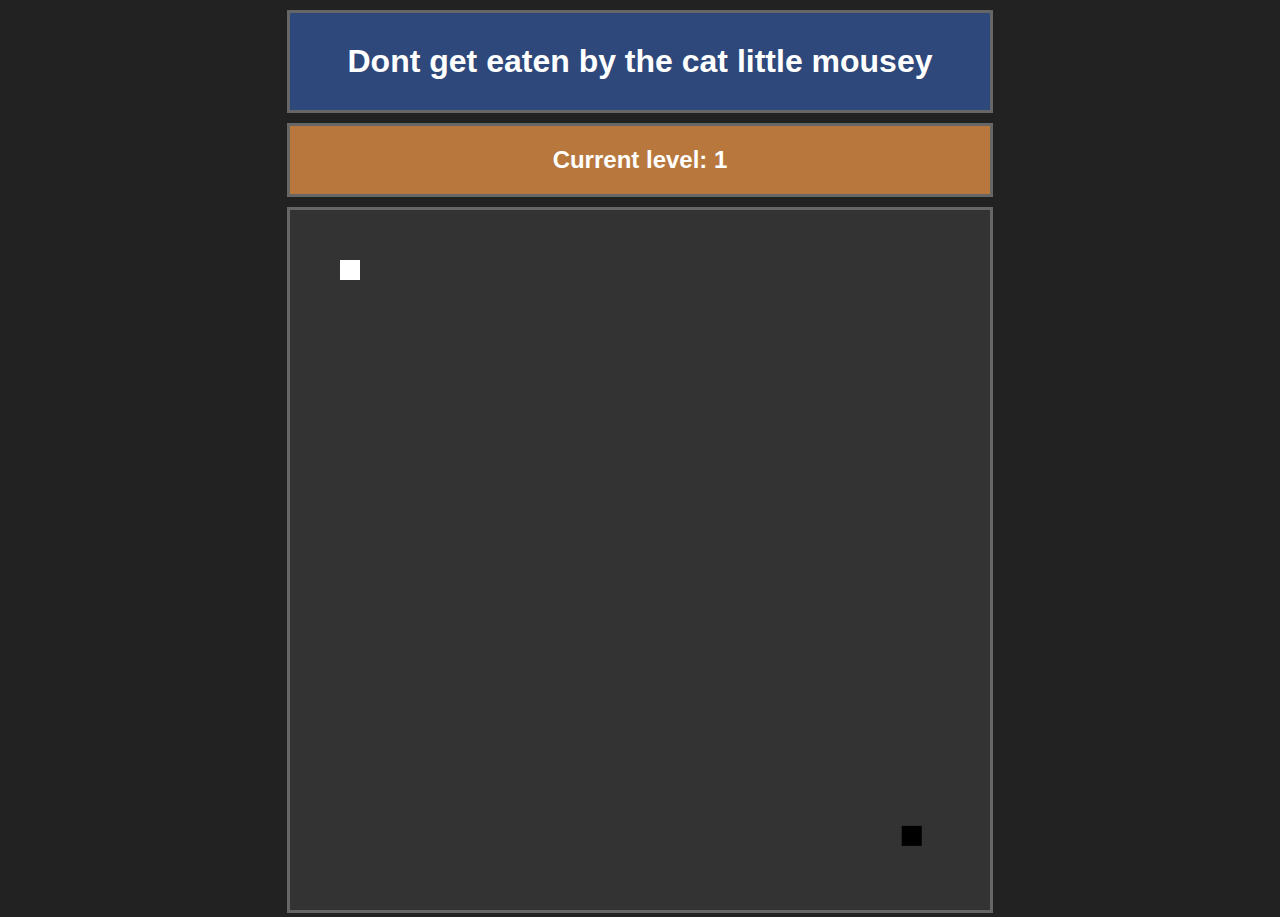
<file: index.html>
<!DOCTYPE html>
<html>
  <head>
    <link rel="stylesheet" type="text/css" href="style.css">
    <script src="jquery.js"></script>
    <script src="jquery.hotkeys.js"></script>
    <script src="key_status.js"></script>
    <script src="app.js"></script>
  </head>
  <body>
    <div>
      <h1>Dont get eaten by the cat little mousey</h1>
      <h2>Get ready!</h2>
    </div>
    <div class="field"></div>
  </body>
</html>
</file>
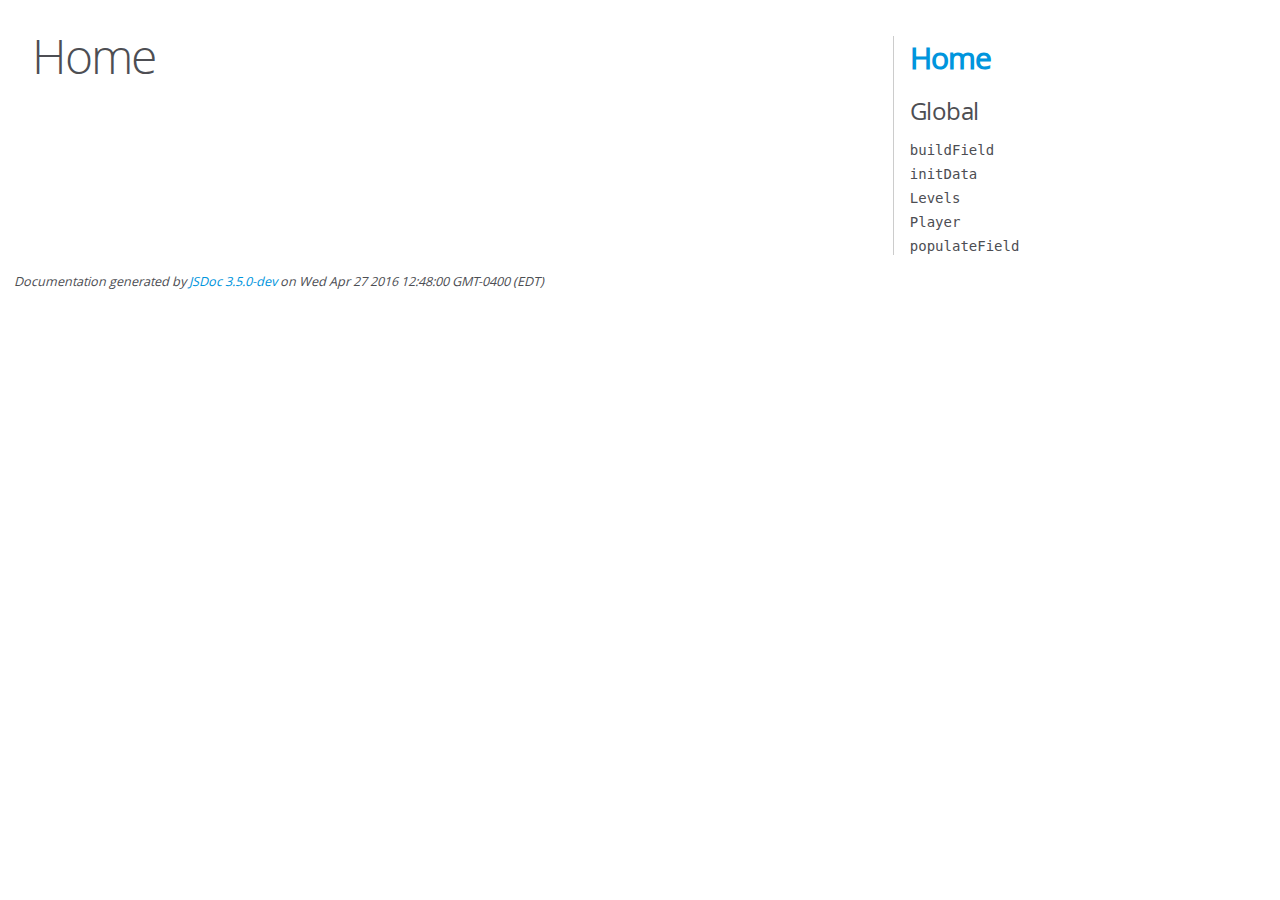
<file: out/index.html>
<!DOCTYPE html>
<html lang="en">
<head>
    <meta charset="utf-8">
    <title>JSDoc: Home</title>

    <script src="scripts/prettify/prettify.js"> </script>
    <script src="scripts/prettify/lang-css.js"> </script>
    <!--[if lt IE 9]>
      <script src="//html5shiv.googlecode.com/svn/trunk/html5.js"></script>
    <![endif]-->
    <link type="text/css" rel="stylesheet" href="styles/prettify-tomorrow.css">
    <link type="text/css" rel="stylesheet" href="styles/jsdoc-default.css">
</head>

<body>

<div id="main">

    <h1 class="page-title">Home</h1>

    



    


    <h3> </h3>










    









</div>

<nav>
    <h2><a href="index.html">Home</a></h2><h3>Global</h3><ul><li><a href="global.html#buildField">buildField</a></li><li><a href="global.html#initData">initData</a></li><li><a href="global.html#Levels">Levels</a></li><li><a href="global.html#Player">Player</a></li><li><a href="global.html#populateField">populateField</a></li></ul>
</nav>

<br class="clear">

<footer>
    Documentation generated by <a href="https://github.com/jsdoc3/jsdoc">JSDoc 3.5.0-dev</a> on Wed Apr 27 2016 12:48:00 GMT-0400 (EDT)
</footer>

<script> prettyPrint(); </script>
<script src="scripts/linenumber.js"> </script>
</body>
</html>
</file>
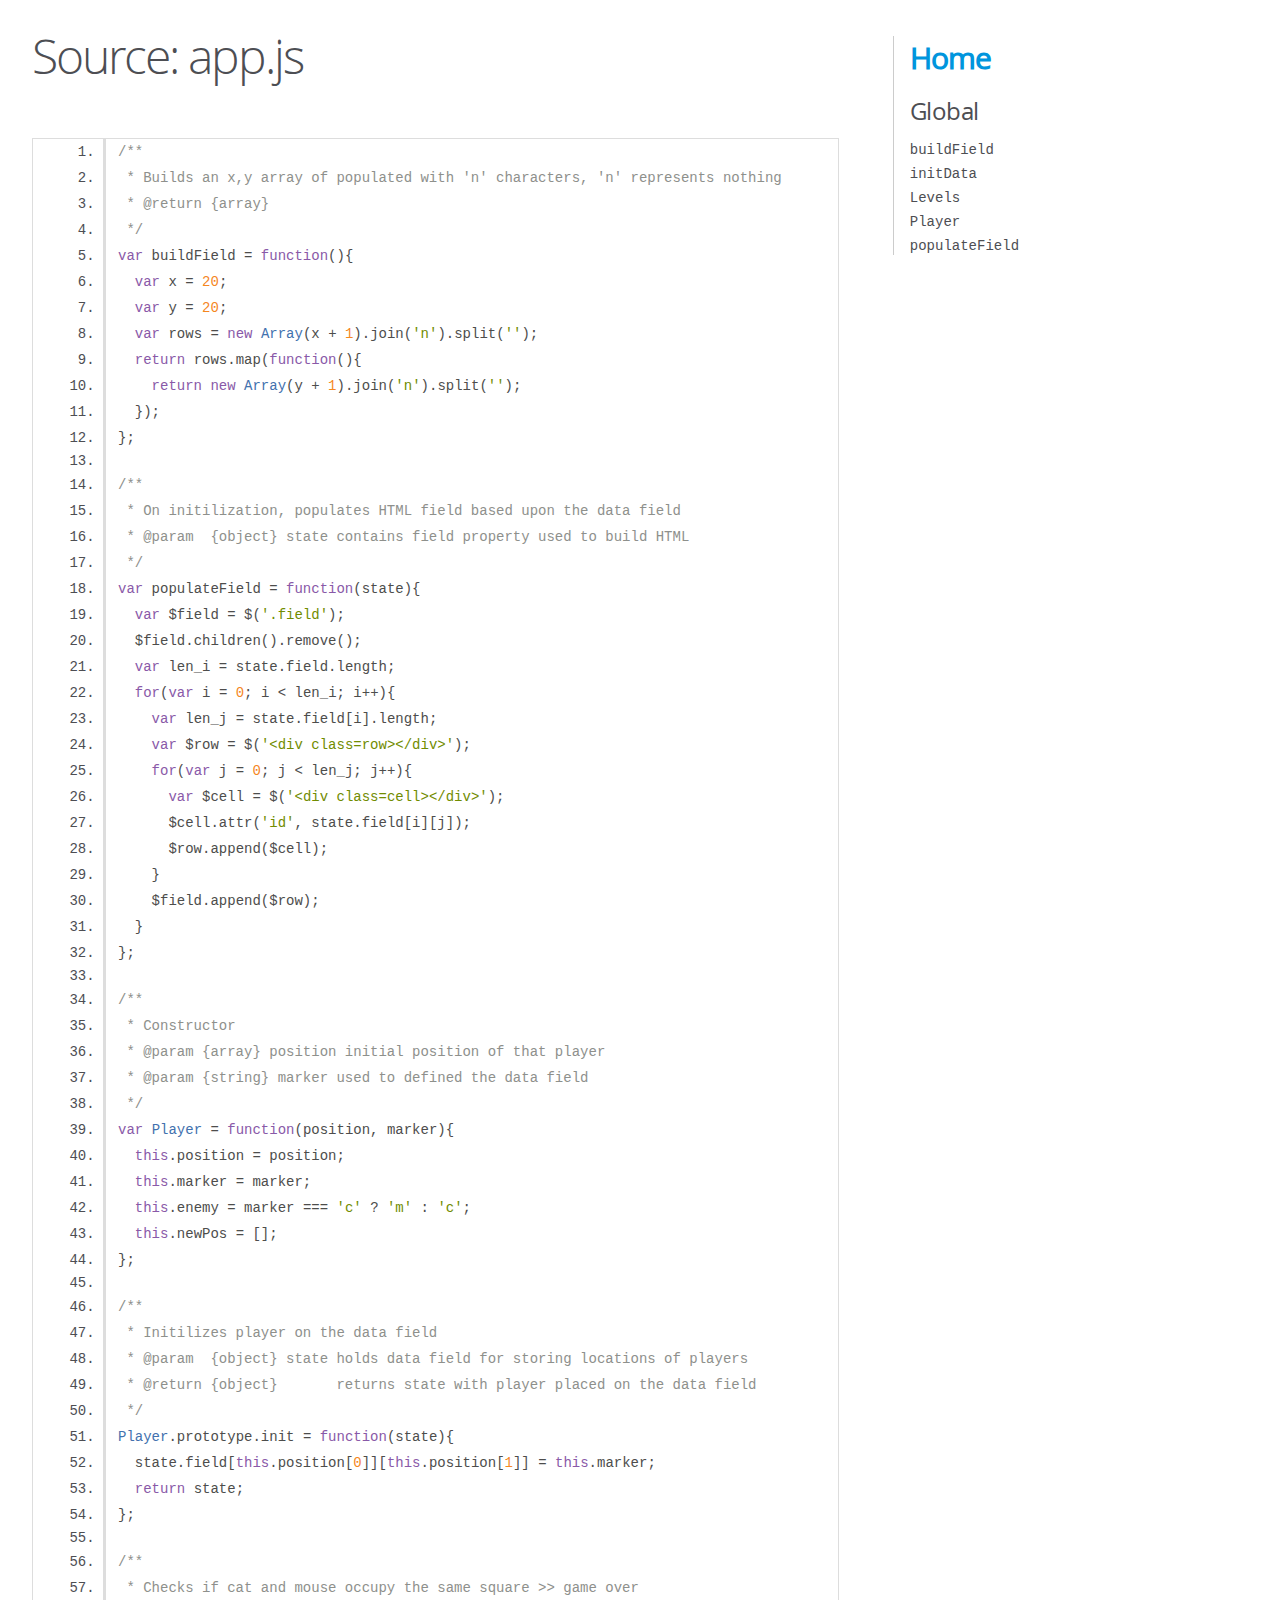
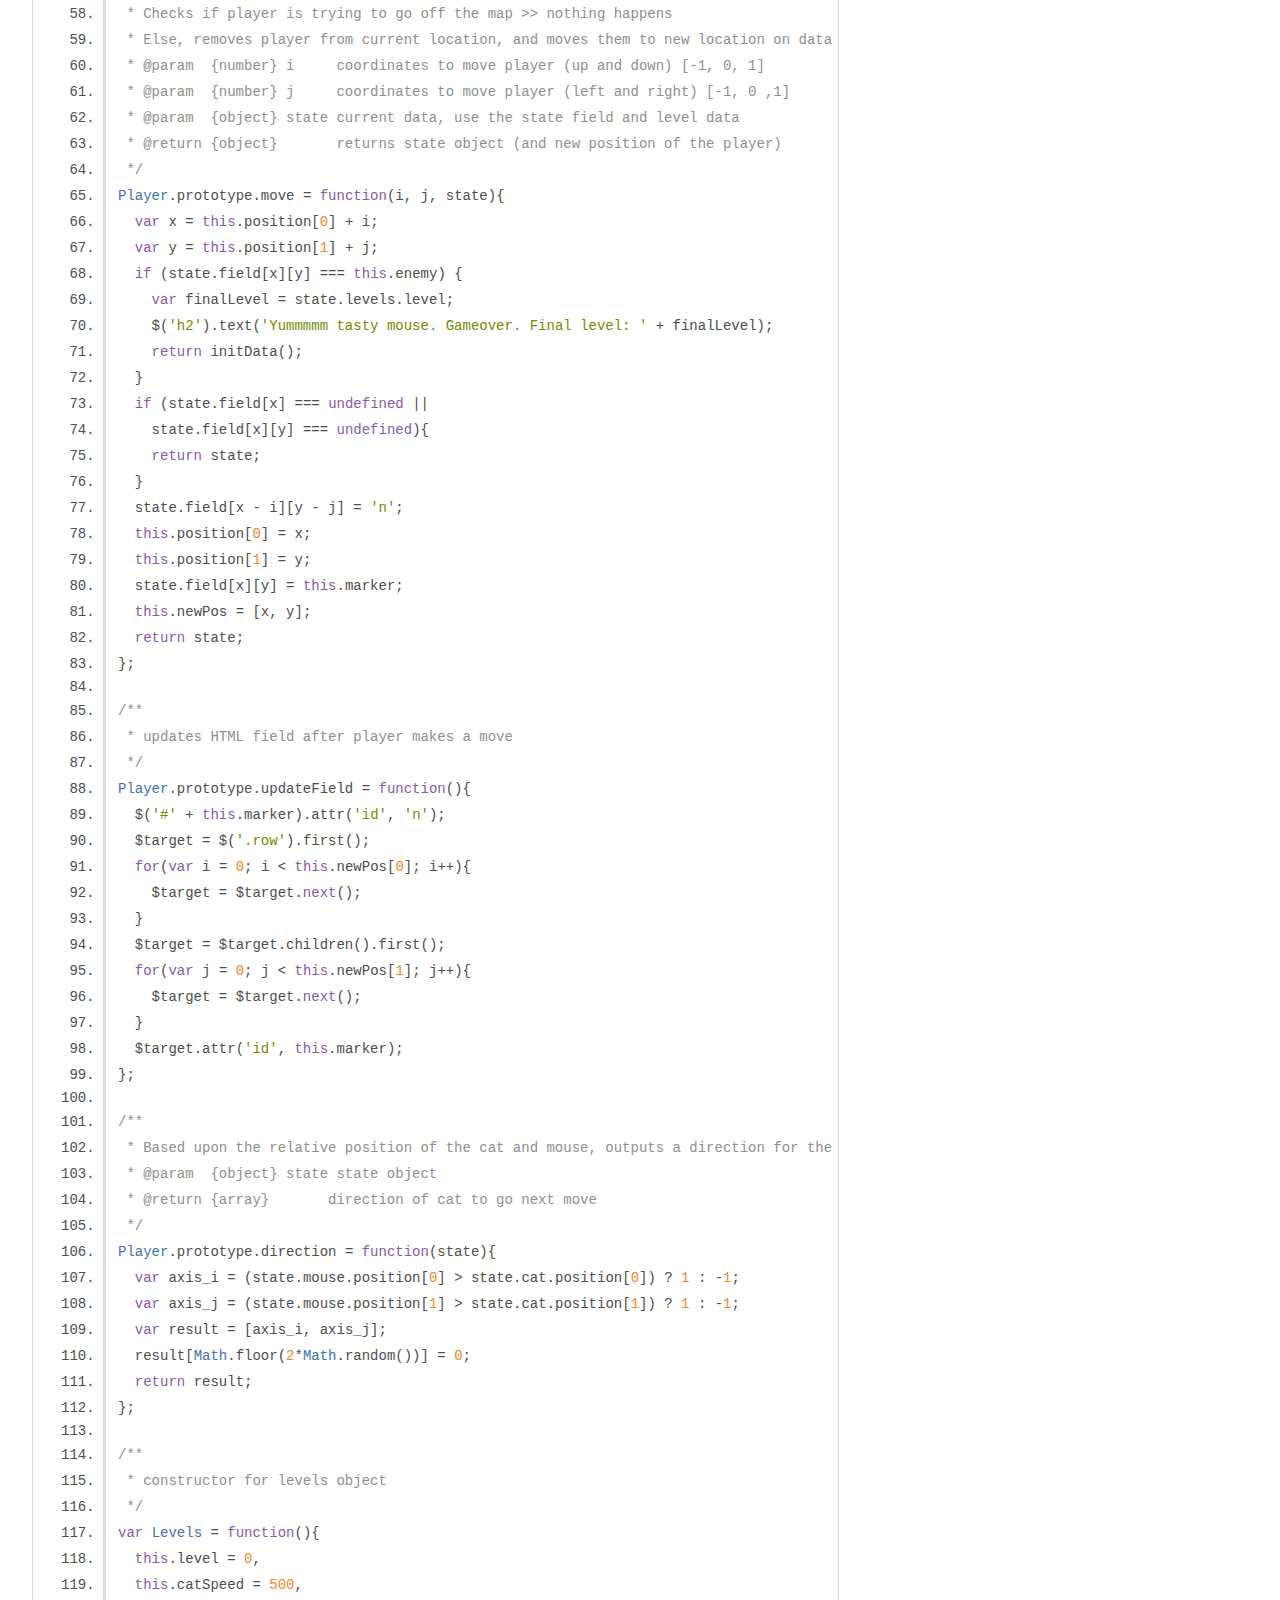
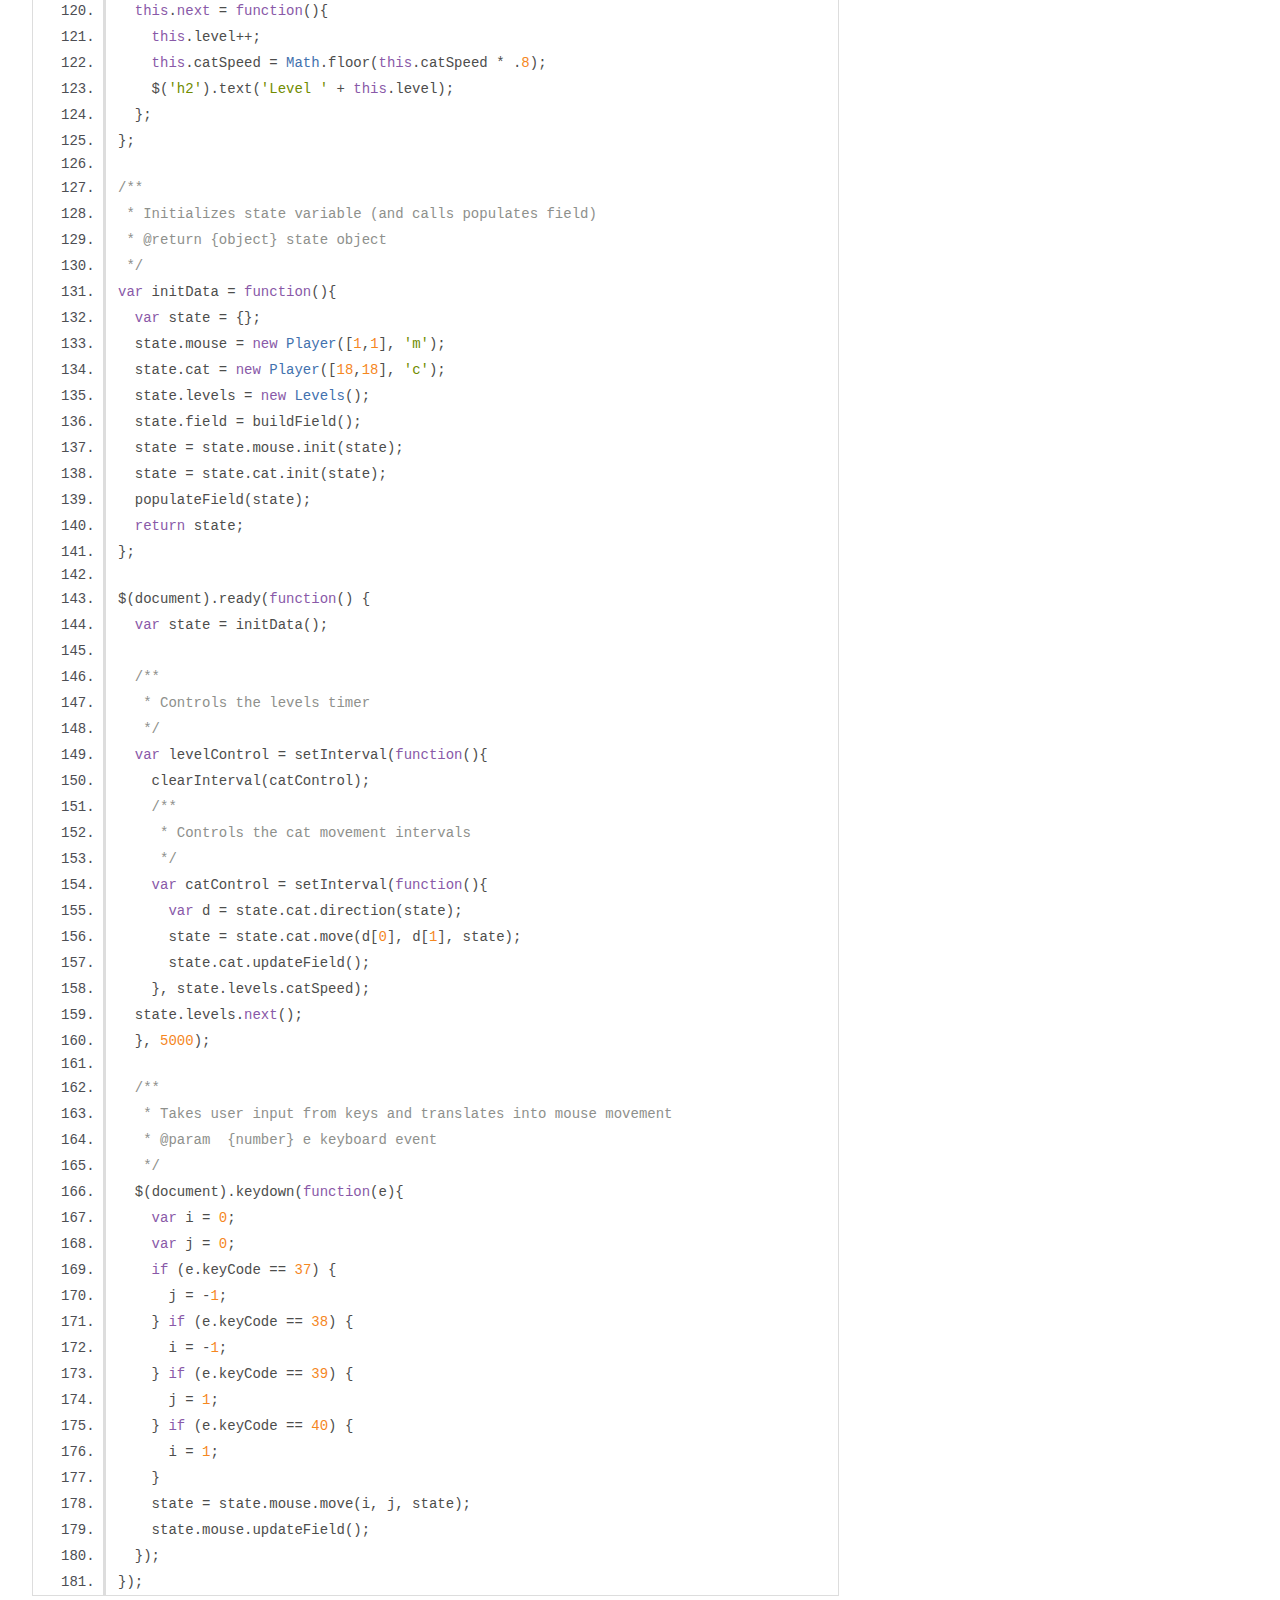
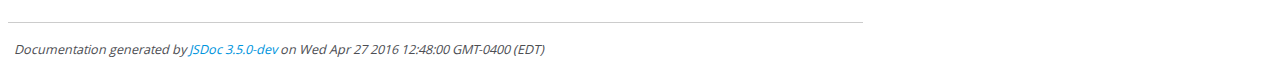
<file: out/app.js.html>
<!DOCTYPE html>
<html lang="en">
<head>
    <meta charset="utf-8">
    <title>JSDoc: Source: app.js</title>

    <script src="scripts/prettify/prettify.js"> </script>
    <script src="scripts/prettify/lang-css.js"> </script>
    <!--[if lt IE 9]>
      <script src="//html5shiv.googlecode.com/svn/trunk/html5.js"></script>
    <![endif]-->
    <link type="text/css" rel="stylesheet" href="styles/prettify-tomorrow.css">
    <link type="text/css" rel="stylesheet" href="styles/jsdoc-default.css">
</head>

<body>

<div id="main">

    <h1 class="page-title">Source: app.js</h1>

    



    
    <section>
        <article>
            <pre class="prettyprint source linenums"><code>/**
 * Builds an x,y array of populated with 'n' characters, 'n' represents nothing
 * @return {array}
 */
var buildField = function(){
  var x = 20;
  var y = 20;
  var rows = new Array(x + 1).join('n').split('');
  return rows.map(function(){
    return new Array(y + 1).join('n').split('');
  });
};

/**
 * On initilization, populates HTML field based upon the data field
 * @param  {object} state contains field property used to build HTML
 */
var populateField = function(state){
  var $field = $('.field');
  $field.children().remove();
  var len_i = state.field.length;
  for(var i = 0; i &lt; len_i; i++){
    var len_j = state.field[i].length;
    var $row = $('&lt;div class=row>&lt;/div>');
    for(var j = 0; j &lt; len_j; j++){
      var $cell = $('&lt;div class=cell>&lt;/div>');
      $cell.attr('id', state.field[i][j]);
      $row.append($cell);
    }
    $field.append($row);
  }
};

/**
 * Constructor
 * @param {array} position initial position of that player
 * @param {string} marker used to defined the data field
 */
var Player = function(position, marker){
  this.position = position;
  this.marker = marker;
  this.enemy = marker === 'c' ? 'm' : 'c';
  this.newPos = [];
};

/**
 * Initilizes player on the data field
 * @param  {object} state holds data field for storing locations of players
 * @return {object}       returns state with player placed on the data field
 */
Player.prototype.init = function(state){
  state.field[this.position[0]][this.position[1]] = this.marker;
  return state;
};

/**
 * Checks if cat and mouse occupy the same square >> game over
 * Checks if player is trying to go off the map >> nothing happens
 * Else, removes player from current location, and moves them to new location on data field
 * @param  {number} i     coordinates to move player (up and down) [-1, 0, 1]
 * @param  {number} j     coordinates to move player (left and right) [-1, 0 ,1]
 * @param  {object} state current data, use the state field and level data
 * @return {object}       returns state object (and new position of the player)
 */
Player.prototype.move = function(i, j, state){
  var x = this.position[0] + i;
  var y = this.position[1] + j;
  if (state.field[x][y] === this.enemy) {
    var finalLevel = state.levels.level;
    $('h2').text('Yummmmm tasty mouse. Gameover. Final level: ' + finalLevel);
    return initData();
  }
  if (state.field[x] === undefined ||
    state.field[x][y] === undefined){
    return state;
  }
  state.field[x - i][y - j] = 'n';
  this.position[0] = x;
  this.position[1] = y;
  state.field[x][y] = this.marker;
  this.newPos = [x, y];
  return state;
};

/**
 * updates HTML field after player makes a move
 */
Player.prototype.updateField = function(){
  $('#' + this.marker).attr('id', 'n');
  $target = $('.row').first();
  for(var i = 0; i &lt; this.newPos[0]; i++){
    $target = $target.next();
  }
  $target = $target.children().first();
  for(var j = 0; j &lt; this.newPos[1]; j++){
    $target = $target.next();
  }
  $target.attr('id', this.marker);
};

/**
 * Based upon the relative position of the cat and mouse, outputs a direction for the cat to go
 * @param  {object} state state object
 * @return {array}       direction of cat to go next move
 */
Player.prototype.direction = function(state){
  var axis_i = (state.mouse.position[0] > state.cat.position[0]) ? 1 : -1;
  var axis_j = (state.mouse.position[1] > state.cat.position[1]) ? 1 : -1;
  var result = [axis_i, axis_j];
  result[Math.floor(2*Math.random())] = 0;
  return result;
};

/**
 * constructor for levels object
 */
var Levels = function(){
  this.level = 0,
  this.catSpeed = 500,
  this.next = function(){
    this.level++;
    this.catSpeed = Math.floor(this.catSpeed * .8);
    $('h2').text('Level ' + this.level);
  };
};

/**
 * Initializes state variable (and calls populates field)
 * @return {object} state object
 */
var initData = function(){
  var state = {};
  state.mouse = new Player([1,1], 'm');
  state.cat = new Player([18,18], 'c');
  state.levels = new Levels();
  state.field = buildField();
  state = state.mouse.init(state);
  state = state.cat.init(state);
  populateField(state);
  return state;
};

$(document).ready(function() {
  var state = initData();
  
  /**
   * Controls the levels timer
   */
  var levelControl = setInterval(function(){
    clearInterval(catControl);
    /**
     * Controls the cat movement intervals
     */
    var catControl = setInterval(function(){
      var d = state.cat.direction(state);
      state = state.cat.move(d[0], d[1], state);
      state.cat.updateField();
    }, state.levels.catSpeed);
  state.levels.next();
  }, 5000);

  /**
   * Takes user input from keys and translates into mouse movement
   * @param  {number} e keyboard event
   */
  $(document).keydown(function(e){
    var i = 0;
    var j = 0;
    if (e.keyCode == 37) {
      j = -1;
    } if (e.keyCode == 38) { 
      i = -1;
    } if (e.keyCode == 39) { 
      j = 1;
    } if (e.keyCode == 40) { 
      i = 1;
    } 
    state = state.mouse.move(i, j, state);
    state.mouse.updateField();
  });
});</code></pre>
        </article>
    </section>




</div>

<nav>
    <h2><a href="index.html">Home</a></h2><h3>Global</h3><ul><li><a href="global.html#buildField">buildField</a></li><li><a href="global.html#initData">initData</a></li><li><a href="global.html#Levels">Levels</a></li><li><a href="global.html#Player">Player</a></li><li><a href="global.html#populateField">populateField</a></li></ul>
</nav>

<br class="clear">

<footer>
    Documentation generated by <a href="https://github.com/jsdoc3/jsdoc">JSDoc 3.5.0-dev</a> on Wed Apr 27 2016 12:48:00 GMT-0400 (EDT)
</footer>

<script> prettyPrint(); </script>
<script src="scripts/linenumber.js"> </script>
</body>
</html>
</file>
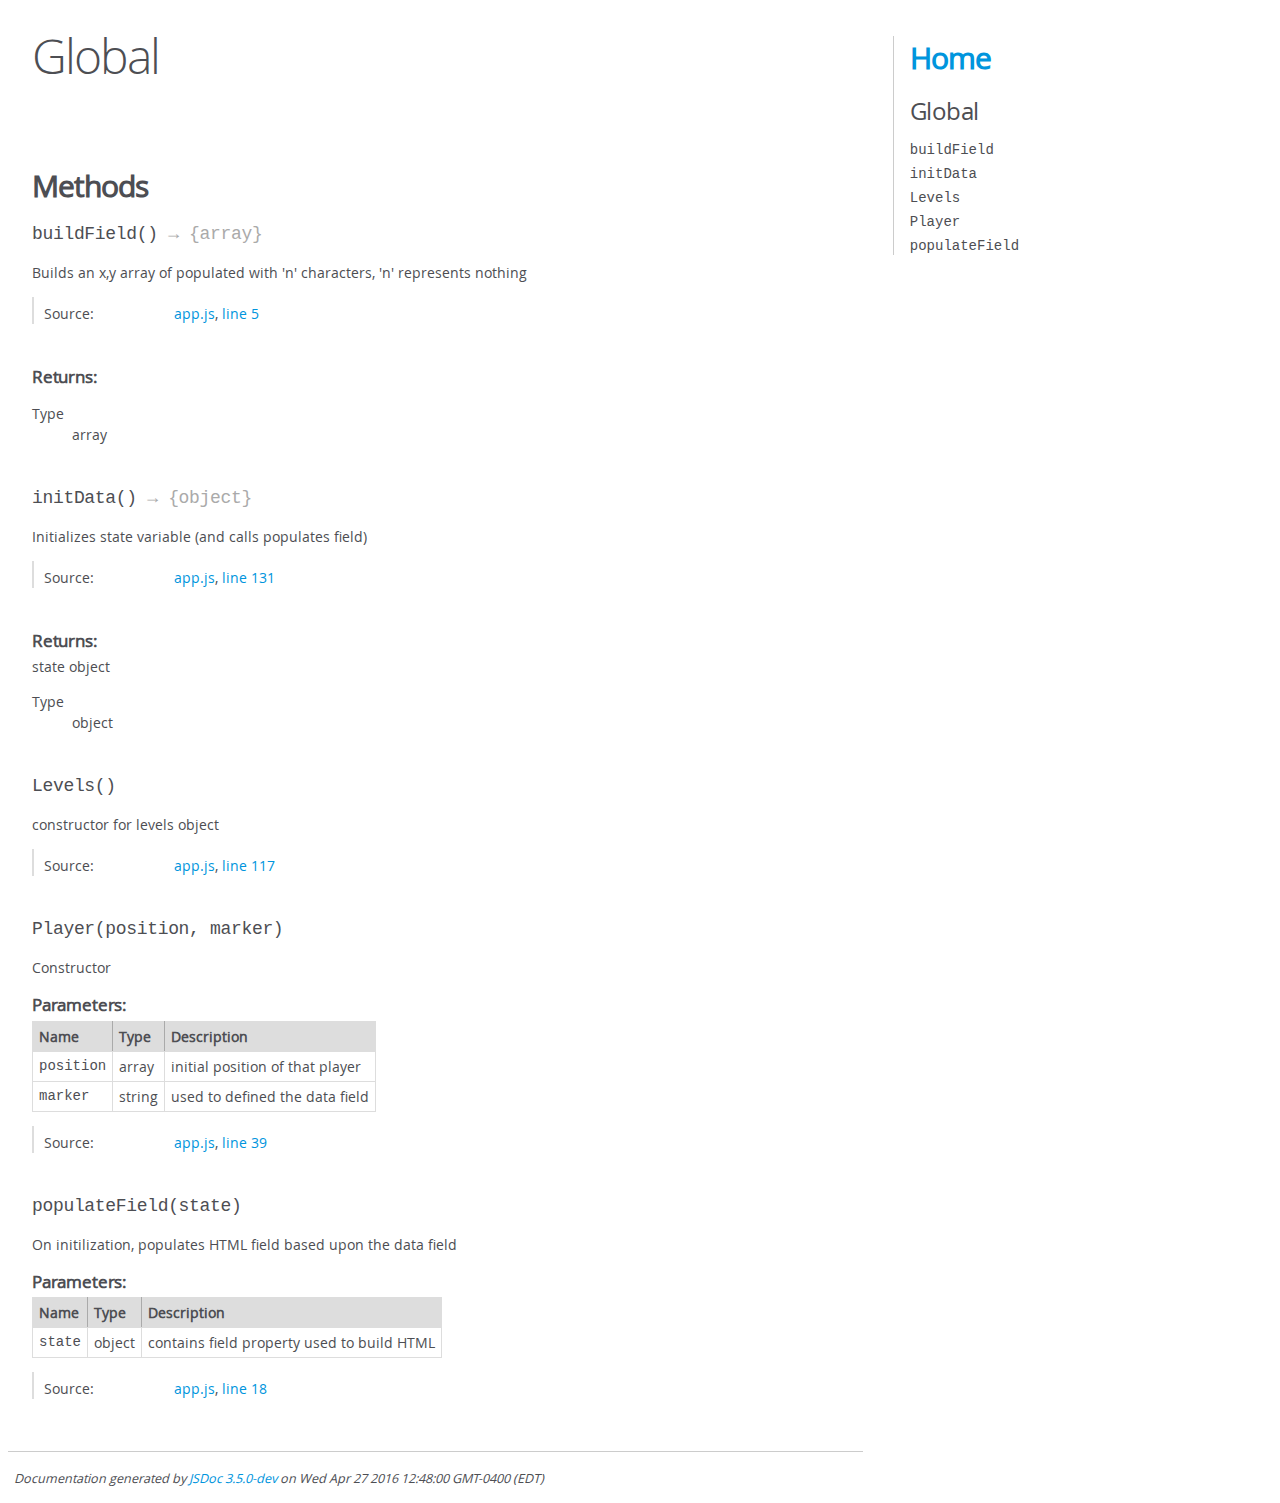
<file: out/global.html>
<!DOCTYPE html>
<html lang="en">
<head>
    <meta charset="utf-8">
    <title>JSDoc: Global</title>

    <script src="scripts/prettify/prettify.js"> </script>
    <script src="scripts/prettify/lang-css.js"> </script>
    <!--[if lt IE 9]>
      <script src="//html5shiv.googlecode.com/svn/trunk/html5.js"></script>
    <![endif]-->
    <link type="text/css" rel="stylesheet" href="styles/prettify-tomorrow.css">
    <link type="text/css" rel="stylesheet" href="styles/jsdoc-default.css">
</head>

<body>

<div id="main">

    <h1 class="page-title">Global</h1>

    




<section>

<header>
    
        <h2></h2>
        
    
</header>

<article>
    <div class="container-overview">
    
        

        


<dl class="details">

    

    

    

    

    

    

    

    

    

    

    

    

    

    

    

    
</dl>


        
    
    </div>

    

    

    

     

    

    

    
        <h3 class="subsection-title">Methods</h3>

        
            

    

    <h4 class="name" id="buildField"><span class="type-signature"></span>buildField<span class="signature">()</span><span class="type-signature"> &rarr; {array}</span></h4>

    



<div class="description">
    Builds an x,y array of populated with 'n' characters, 'n' represents nothing
</div>













<dl class="details">

    

    

    

    

    

    

    

    

    

    

    

    

    
    <dt class="tag-source">Source:</dt>
    <dd class="tag-source"><ul class="dummy"><li>
        <a href="app.js.html">app.js</a>, <a href="app.js.html#line5">line 5</a>
    </li></ul></dd>
    

    

    

    
</dl>













<h5>Returns:</h5>

        


<dl>
    <dt>
        Type
    </dt>
    <dd>
        
<span class="param-type">array</span>


    </dd>
</dl>

    



        
            

    

    <h4 class="name" id="initData"><span class="type-signature"></span>initData<span class="signature">()</span><span class="type-signature"> &rarr; {object}</span></h4>

    



<div class="description">
    Initializes state variable (and calls populates field)
</div>













<dl class="details">

    

    

    

    

    

    

    

    

    

    

    

    

    
    <dt class="tag-source">Source:</dt>
    <dd class="tag-source"><ul class="dummy"><li>
        <a href="app.js.html">app.js</a>, <a href="app.js.html#line131">line 131</a>
    </li></ul></dd>
    

    

    

    
</dl>













<h5>Returns:</h5>

        
<div class="param-desc">
    state object
</div>



<dl>
    <dt>
        Type
    </dt>
    <dd>
        
<span class="param-type">object</span>


    </dd>
</dl>

    



        
            

    

    <h4 class="name" id="Levels"><span class="type-signature"></span>Levels<span class="signature">()</span><span class="type-signature"></span></h4>

    



<div class="description">
    constructor for levels object
</div>













<dl class="details">

    

    

    

    

    

    

    

    

    

    

    

    

    
    <dt class="tag-source">Source:</dt>
    <dd class="tag-source"><ul class="dummy"><li>
        <a href="app.js.html">app.js</a>, <a href="app.js.html#line117">line 117</a>
    </li></ul></dd>
    

    

    

    
</dl>
















        
            

    

    <h4 class="name" id="Player"><span class="type-signature"></span>Player<span class="signature">(position, marker)</span><span class="type-signature"></span></h4>

    



<div class="description">
    Constructor
</div>









    <h5>Parameters:</h5>
    

<table class="params">
    <thead>
    <tr>
        
        <th>Name</th>
        

        <th>Type</th>

        

        

        <th class="last">Description</th>
    </tr>
    </thead>

    <tbody>
    

        <tr>
            
                <td class="name"><code>position</code></td>
            

            <td class="type">
            
                
<span class="param-type">array</span>


            
            </td>

            

            

            <td class="description last">initial position of that player</td>
        </tr>

    

        <tr>
            
                <td class="name"><code>marker</code></td>
            

            <td class="type">
            
                
<span class="param-type">string</span>


            
            </td>

            

            

            <td class="description last">used to defined the data field</td>
        </tr>

    
    </tbody>
</table>






<dl class="details">

    

    

    

    

    

    

    

    

    

    

    

    

    
    <dt class="tag-source">Source:</dt>
    <dd class="tag-source"><ul class="dummy"><li>
        <a href="app.js.html">app.js</a>, <a href="app.js.html#line39">line 39</a>
    </li></ul></dd>
    

    

    

    
</dl>
















        
            

    

    <h4 class="name" id="populateField"><span class="type-signature"></span>populateField<span class="signature">(state)</span><span class="type-signature"></span></h4>

    



<div class="description">
    On initilization, populates HTML field based upon the data field
</div>









    <h5>Parameters:</h5>
    

<table class="params">
    <thead>
    <tr>
        
        <th>Name</th>
        

        <th>Type</th>

        

        

        <th class="last">Description</th>
    </tr>
    </thead>

    <tbody>
    

        <tr>
            
                <td class="name"><code>state</code></td>
            

            <td class="type">
            
                
<span class="param-type">object</span>


            
            </td>

            

            

            <td class="description last">contains field property used to build HTML</td>
        </tr>

    
    </tbody>
</table>






<dl class="details">

    

    

    

    

    

    

    

    

    

    

    

    

    
    <dt class="tag-source">Source:</dt>
    <dd class="tag-source"><ul class="dummy"><li>
        <a href="app.js.html">app.js</a>, <a href="app.js.html#line18">line 18</a>
    </li></ul></dd>
    

    

    

    
</dl>
















        
    

    

    
</article>

</section>




</div>

<nav>
    <h2><a href="index.html">Home</a></h2><h3>Global</h3><ul><li><a href="global.html#buildField">buildField</a></li><li><a href="global.html#initData">initData</a></li><li><a href="global.html#Levels">Levels</a></li><li><a href="global.html#Player">Player</a></li><li><a href="global.html#populateField">populateField</a></li></ul>
</nav>

<br class="clear">

<footer>
    Documentation generated by <a href="https://github.com/jsdoc3/jsdoc">JSDoc 3.5.0-dev</a> on Wed Apr 27 2016 12:48:00 GMT-0400 (EDT)
</footer>

<script> prettyPrint(); </script>
<script src="scripts/linenumber.js"> </script>
</body>
</html>
</file>
<file: style.css>
html, h1, h2, body, div, p {
  font-family: Helvetica;
  margin: 0;
  padding: 0;
}

body {
  background-color: #222;
  margin: 0 auto;
  width: 706px;
  text-align: center;
}

h1, h2 {
  color: #ffffff;
  margin: 10px auto;
  box-shadow: 1px 1px #222;
  border: 3px solid #666;
}

h1 {
  background-color: #2E487B;
  padding: 30px;
}

h2 {
  background-color: #B8773D;
  padding: 20px;
}

#canv {
  background-color: #333;
  border: 3px solid #666;
}
</file>
<file: out/styles/prettify-tomorrow.css>
/* Tomorrow Theme */
/* Original theme - https://github.com/chriskempson/tomorrow-theme */
/* Pretty printing styles. Used with prettify.js. */
/* SPAN elements with the classes below are added by prettyprint. */
/* plain text */
.pln {
  color: #4d4d4c; }

@media screen {
  /* string content */
  .str {
    color: #718c00; }

  /* a keyword */
  .kwd {
    color: #8959a8; }

  /* a comment */
  .com {
    color: #8e908c; }

  /* a type name */
  .typ {
    color: #4271ae; }

  /* a literal value */
  .lit {
    color: #f5871f; }

  /* punctuation */
  .pun {
    color: #4d4d4c; }

  /* lisp open bracket */
  .opn {
    color: #4d4d4c; }

  /* lisp close bracket */
  .clo {
    color: #4d4d4c; }

  /* a markup tag name */
  .tag {
    color: #c82829; }

  /* a markup attribute name */
  .atn {
    color: #f5871f; }

  /* a markup attribute value */
  .atv {
    color: #3e999f; }

  /* a declaration */
  .dec {
    color: #f5871f; }

  /* a variable name */
  .var {
    color: #c82829; }

  /* a function name */
  .fun {
    color: #4271ae; } }
/* Use higher contrast and text-weight for printable form. */
@media print, projection {
  .str {
    color: #060; }

  .kwd {
    color: #006;
    font-weight: bold; }

  .com {
    color: #600;
    font-style: italic; }

  .typ {
    color: #404;
    font-weight: bold; }

  .lit {
    color: #044; }

  .pun, .opn, .clo {
    color: #440; }

  .tag {
    color: #006;
    font-weight: bold; }

  .atn {
    color: #404; }

  .atv {
    color: #060; } }
/* Style */
/*
pre.prettyprint {
  background: white;
  font-family: Consolas, Monaco, 'Andale Mono', monospace;
  font-size: 12px;
  line-height: 1.5;
  border: 1px solid #ccc;
  padding: 10px; }
*/

/* Specify class=linenums on a pre to get line numbering */
ol.linenums {
  margin-top: 0;
  margin-bottom: 0; }

/* IE indents via margin-left */
li.L0,
li.L1,
li.L2,
li.L3,
li.L4,
li.L5,
li.L6,
li.L7,
li.L8,
li.L9 {
  /* */ }

/* Alternate shading for lines */
li.L1,
li.L3,
li.L5,
li.L7,
li.L9 {
  /* */ }
</file>
<file: out/styles/jsdoc-default.css>
@font-face {
    font-family: 'Open Sans';
    font-weight: normal;
    font-style: normal;
    src: url('../fonts/OpenSans-Regular-webfont.eot');
    src:
        local('Open Sans'),
        local('OpenSans'),
        url('../fonts/OpenSans-Regular-webfont.eot?#iefix') format('embedded-opentype'),
        url('../fonts/OpenSans-Regular-webfont.woff') format('woff'),
        url('../fonts/OpenSans-Regular-webfont.svg#open_sansregular') format('svg');
}

@font-face {
    font-family: 'Open Sans Light';
    font-weight: normal;
    font-style: normal;
    src: url('../fonts/OpenSans-Light-webfont.eot');
    src:
        local('Open Sans Light'),
        local('OpenSans Light'),
        url('../fonts/OpenSans-Light-webfont.eot?#iefix') format('embedded-opentype'),
        url('../fonts/OpenSans-Light-webfont.woff') format('woff'),
        url('../fonts/OpenSans-Light-webfont.svg#open_sanslight') format('svg');
}

html
{
    overflow: auto;
    background-color: #fff;
    font-size: 14px;
}

body
{
    font-family: 'Open Sans', sans-serif;
    line-height: 1.5;
    color: #4d4e53;
    background-color: white;
}

a, a:visited, a:active {
    color: #0095dd;
    text-decoration: none;
}

a:hover {
    text-decoration: underline;
}

header
{
    display: block;
    padding: 0px 4px;
}

tt, code, kbd, samp {
    font-family: Consolas, Monaco, 'Andale Mono', monospace;
}

.class-description {
    font-size: 130%;
    line-height: 140%;
    margin-bottom: 1em;
    margin-top: 1em;
}

.class-description:empty {
    margin: 0;
}

#main {
    float: left;
    width: 70%;
}

article dl {
    margin-bottom: 40px;
}

section
{
    display: block;
    background-color: #fff;
    padding: 12px 24px;
    border-bottom: 1px solid #ccc;
    margin-right: 30px;
}

.variation {
    display: none;
}

.signature-attributes {
    font-size: 60%;
    color: #aaa;
    font-style: italic;
    font-weight: lighter;
}

nav
{
    display: block;
    float: right;
    margin-top: 28px;
    width: 30%;
    box-sizing: border-box;
    border-left: 1px solid #ccc;
    padding-left: 16px;
}

nav ul {
    font-family: 'Lucida Grande', 'Lucida Sans Unicode', arial, sans-serif;
    font-size: 100%;
    line-height: 17px;
    padding: 0;
    margin: 0;
    list-style-type: none;
}

nav ul a, nav ul a:visited, nav ul a:active {
    font-family: Consolas, Monaco, 'Andale Mono', monospace;
    line-height: 18px;
    color: #4D4E53;
}

nav h3 {
    margin-top: 12px;
}

nav li {
    margin-top: 6px;
}

footer {
    display: block;
    padding: 6px;
    margin-top: 12px;
    font-style: italic;
    font-size: 90%;
}

h1, h2, h3, h4 {
    font-weight: 200;
    margin: 0;
}

h1
{
    font-family: 'Open Sans Light', sans-serif;
    font-size: 48px;
    letter-spacing: -2px;
    margin: 12px 24px 20px;
}

h2, h3.subsection-title
{
    font-size: 30px;
    font-weight: 700;
    letter-spacing: -1px;
    margin-bottom: 12px;
}

h3
{
    font-size: 24px;
    letter-spacing: -0.5px;
    margin-bottom: 12px;
}

h4
{
    font-size: 18px;
    letter-spacing: -0.33px;
    margin-bottom: 12px;
    color: #4d4e53;
}

h5, .container-overview .subsection-title
{
    font-size: 120%;
    font-weight: bold;
    letter-spacing: -0.01em;
    margin: 8px 0 3px 0;
}

h6
{
    font-size: 100%;
    letter-spacing: -0.01em;
    margin: 6px 0 3px 0;
    font-style: italic;
}

table
{
    border-spacing: 0;
    border: 0;
    border-collapse: collapse;
}

td, th
{
    border: 1px solid #ddd;
    margin: 0px;
    text-align: left;
    vertical-align: top;
    padding: 4px 6px;
    display: table-cell;
}

thead tr
{
    background-color: #ddd;
    font-weight: bold;
}

th { border-right: 1px solid #aaa; }
tr > th:last-child { border-right: 1px solid #ddd; }

.ancestors { color: #999; }
.ancestors a
{
    color: #999 !important;
    text-decoration: none;
}

.clear
{
    clear: both;
}

.important
{
    font-weight: bold;
    color: #950B02;
}

.yes-def {
    text-indent: -1000px;
}

.type-signature {
    color: #aaa;
}

.name, .signature {
    font-family: Consolas, Monaco, 'Andale Mono', monospace;
}

.details { margin-top: 14px; border-left: 2px solid #DDD; }
.details dt { width: 120px; float: left; padding-left: 10px;  padding-top: 6px; }
.details dd { margin-left: 70px; }
.details ul { margin: 0; }
.details ul { list-style-type: none; }
.details li { margin-left: 30px; padding-top: 6px; }
.details pre.prettyprint { margin: 0 }
.details .object-value { padding-top: 0; }

.description {
    margin-bottom: 1em;
    margin-top: 1em;
}

.code-caption
{
    font-style: italic;
    font-size: 107%;
    margin: 0;
}

.prettyprint
{
    border: 1px solid #ddd;
    width: 80%;
    overflow: auto;
}

.prettyprint.source {
    width: inherit;
}

.prettyprint code
{
    font-size: 100%;
    line-height: 18px;
    display: block;
    padding: 4px 12px;
    margin: 0;
    background-color: #fff;
    color: #4D4E53;
}

.prettyprint code span.line
{
  display: inline-block;
}

.prettyprint.linenums
{
  padding-left: 70px;
  -webkit-user-select: none;
  -moz-user-select: none;
  -ms-user-select: none;
  user-select: none;
}

.prettyprint.linenums ol
{
  padding-left: 0;
}

.prettyprint.linenums li
{
  border-left: 3px #ddd solid;
}

.prettyprint.linenums li.selected,
.prettyprint.linenums li.selected *
{
  background-color: lightyellow;
}

.prettyprint.linenums li *
{
  -webkit-user-select: text;
  -moz-user-select: text;
  -ms-user-select: text;
  user-select: text;
}

.params .name, .props .name, .name code {
    color: #4D4E53;
    font-family: Consolas, Monaco, 'Andale Mono', monospace;
    font-size: 100%;
}

.params td.description > p:first-child,
.props td.description > p:first-child
{
    margin-top: 0;
    padding-top: 0;
}

.params td.description > p:last-child,
.props td.description > p:last-child
{
    margin-bottom: 0;
    padding-bottom: 0;
}

.disabled {
    color: #454545;
}
</file>
